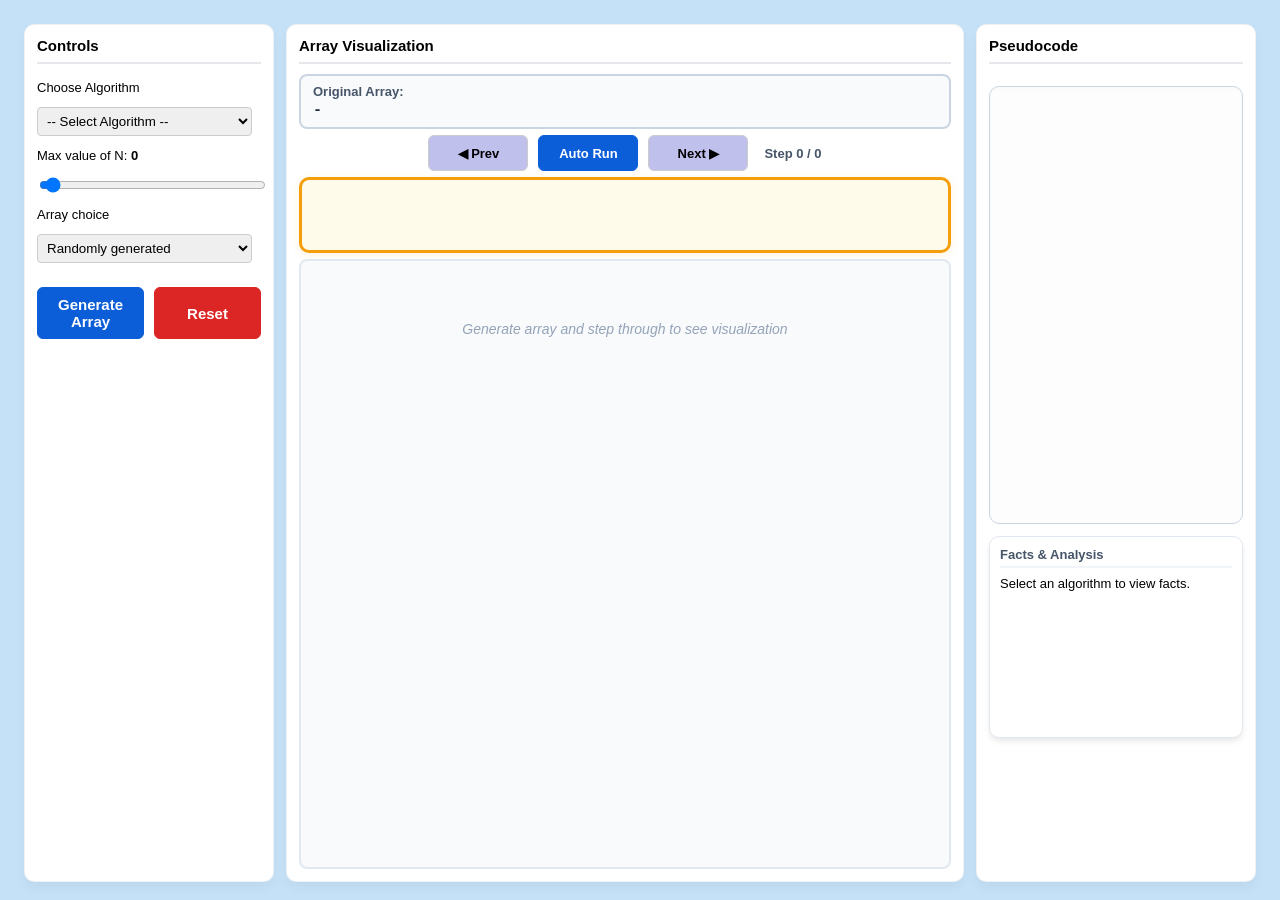
<file: simulation/index.html>
<!doctype html>
<html lang="en">

<head>
  <meta charset="utf-8" />
  <meta name="viewport" content="width=device-width,initial-scale=1" />
  <title>Divide & Conquer — Sorting Simulator</title>
  <link rel="stylesheet" href="css/main.css" />
</head>

<body class="with-bg advanced">
  <header>
    <h1></h1>
  </header>
  <main class="layout">
    <!-- LEFT -->
    <section class="panel left">
      <h2>Controls</h2>
      <label>Choose Algorithm</label>
      <select id="algoSelect">
        <option value="" disabled selected hidden>-- Select Algorithm --</option>
        <option value="merge">Merge Sort</option>
        <option value="quick">Quick Sort</option>
      </select>
      <label>Max value of N: <strong><span id="nValue">0</span></strong></label>
      <input type="range" id="nRange" min="0" max="20" value="0" />
      <label>Array choice</label>
      <select id="arrayType">
        <option value="random">Randomly generated</option>
        <option value="asc">Already sorted (ascending)</option>
        <option value="desc">Already sorted (descending)</option>
        <option value="custom">Custom Input</option>
      </select>
      <div id="customInputContainer" class="hidden">
        <label>Enter array numbers (max 20):</label>
        <input type="text" id="customArrayInput" placeholder="e.g., 10, 5, 8, 3" autocomplete="off" />
      </div>
      <div class="bottom-actions">
        <button id="runBtn" class="btn primary run-btn">Generate Array</button>
        <button id="resetBtn" class="btn danger run-btn">Reset</button>
      </div>
    </section>

    <!-- CENTER -->
    <section class="panel center">
      <h2>Array Visualization</h2>
      <div class="originalArrayBox">
        <h3>Original Array:</h3>
        <div id="originalArray" class="arrayDisplay">-</div>
      </div>
      <div class="btn-row">
        <button id="prevStep" class="btn step-btn">◀ Prev</button>
        <div class="autoRun-wrapper">
          <button id="autoRun" class="btn primary step-btn">Auto Run</button>
          <div id="speedMenu" class="speed-menu hidden">
            <button data-speed="1500">Slow</button>
            <button data-speed="800">Normal</button>
            <button data-speed="200">Fast</button>
          </div>
        </div>
        <button id="nextStep" class="btn step-btn">Next ▶</button>
        <span class="stepInfo">Step <span id="stepIndex">0</span> / <span id="stepTotal">0</span></span>
      </div>
      <!-- Operation detail -->
      <div id="opDetail" class="op-detail">
        <div id="opLabel" class="op-label"></div>
        <div id="opCells" class="op-cells"></div>
      </div>
      <!-- Tree -->
      <div id="treeContainer" class="tree-container">
        <div id="treeCanvas" class="tree-canvas">
          <div class="tree-placeholder">Generate array and step through to see visualization</div>
        </div>
      </div>
    </section>

    <!-- RIGHT -->
    <section class="panel right">
      <h2>Pseudocode</h2>
      <div id="pseudoContainer" class="pseudo-box"></div>
      <div class="facts">
        <h3>Facts & Analysis</h3>
        <div id="factsText">Choose algorithm and run to see facts.</div>
      </div>
    </section>
  </main>


  <script src="js/main.js"></script>
<script src="../assets/js/iframeResize.js"></script>
        
        </body>

</html>
</file>
<file: simulation/css/main.css>
:root {
  --bg: #eef7fb;
  --panel: #fff;
  --accent: #1d4ed8;
  --danger: #dc2626;
  --primary: #0b5ed7;
  --merge: #10b981;
  --split: #3b82f6
}

html,
body {
  height: 100%;
  margin: 0
}

body {
  font-family: Arial, sans-serif;
  font-size: 13px;
  background: #c4e1f7
}



header {
  padding: 10px;
  text-align: center
}

header h1 {
  margin: 0;
  font-size: 18px;
  font-weight: 700
}

.hidden {
  display: none !important
}

/* === LAYOUT === */
.layout {
  display: grid;
  grid-template-columns: 250px 1fr 280px;
  gap: 12px;
  padding: 4px 24px;
  box-sizing: border-box;
  height: calc(100vh - 60px)
}

.panel {
  background: var(--panel);
  border: 1px solid rgba(15, 23, 42, .06);
  box-shadow: 0 6px 12px rgba(15, 23, 42, .04);
  padding: 12px;
  border-radius: 10px;
  height: 100%;
  overflow: hidden;
  display: flex;
  flex-direction: column
}

.panel h2 {
  font-size: 15px;
  margin: 0 0 10px;
  padding-bottom: 8px;
  border-bottom: 2px solid #e5e7eb;
  flex-shrink: 0
}

/* LEFT */
.left label,
.left select {
  display: block;
  margin: 6px 0
}

.left select,
#nRange,
#arrayType,
#algoSelect,
#customArrayInput {
  width: 96%;
  padding: 5px;
  border-radius: 4px;
  border: 1px solid #ccc
}

.bottom-actions {
  margin-top: 18px;
  display: flex;
  gap: 10px
}

.run-btn {
  flex: 1;
  padding: 14px;
  font-size: 15px;
  font-weight: 700;
  border-radius: 10px;
  text-align: center
}

/* BUTTONS */
.btn {
  padding: 8px 10px;
  border-radius: 6px;
  border: 1px solid #ccc;
  background: #c0c0ed;
  cursor: pointer;
  font-weight: 600;
  transition: transform .2s, box-shadow .2s, filter .2s
}

.btn:hover {
  transform: translateY(-2px);
  box-shadow: 0 6px 14px rgba(0, 0, 0, .15);
  filter: brightness(1.05)
}

.btn:active {
  transform: translateY(0)
}

.btn.primary {
  background: var(--primary);
  color: #fff;
  border-color: var(--primary)
}

.btn.danger {
  background: var(--danger);
  color: #fff;
  border-color: var(--danger)
}

/* CENTER */
.center {
  min-height: 0
}

.originalArrayBox {
  background: #f8fafc;
  border: 2px solid #cbd5e1;
  border-radius: 8px;
  padding: 8px 12px;
  margin-bottom: 6px;
  flex-shrink: 0
}

.originalArrayBox h3 {
  margin: 0 0 3px;
  font-size: 13px;
  color: #475569
}

.arrayDisplay {
  font-size: 15px;
  font-weight: 600;
  color: #1e293b;
  font-family: 'Courier New', monospace
}

/* Tree heading (inside tree-container) */
.tree-heading {
  font-size: 16px;
  font-weight: 800;
  color: #1e293b;
  text-align: center;
  padding: 4px 0;
  /* Tightened */
  letter-spacing: 0.3px;
  border-bottom: 2px solid #e2e8f0;
  margin-bottom: 4px
    /* Tightened */
}

/* Button row - centered, equal width */
.btn-row {
  display: flex;
  align-items: center;
  justify-content: center;
  gap: 10px;
  margin-bottom: 6px;
  flex-shrink: 0
}

.step-btn {
  min-width: 100px;
  height: 36px;
  display: flex;
  align-items: center;
  justify-content: center;
  font-size: 13px;
  font-weight: 700
}

.stepInfo {
  font-weight: 700;
  font-size: 13px;
  color: #475569;
  white-space: nowrap;
  margin-left: 6px
}

.autoRun-wrapper {
  position: relative;
  display: inline-block
}

.speed-menu {
  position: absolute;
  top: 40px;
  left: 0;
  width: 100px;
  background: #fff;
  border: 1px solid #e5e7eb;
  border-radius: 8px;
  box-shadow: 0 6px 18px rgba(0, 0, 0, .15);
  display: flex;
  flex-direction: column;
  z-index: 100
}

.speed-menu button {
  padding: 8px;
  font-size: 13px;
  background: none;
  border: none;
  cursor: pointer;
  font-weight: 600;
  text-align: center
}

.speed-menu button:hover {
  background: #f1f5f9
}

.speed-menu button:first-child {
  border-radius: 8px 8px 0 0
}

.speed-menu button:last-child {
  border-radius: 0 0 8px 8px
}

/* OP DETAIL - yellow/gold prominent */
.op-detail {
  background: #fffbeb;
  border: 3px solid #f59e0b;
  border-radius: 10px;
  padding: 10px 14px;
  margin-bottom: 6px;
  flex-shrink: 0;
  min-height: 50px;
  box-shadow: 0 2px 8px rgba(245, 158, 11, .15)
}

.op-label {
  font-size: 14px;
  font-weight: 800;
  color: #92400e;
  margin-bottom: 8px;
  text-transform: uppercase;
  letter-spacing: .5px
}

.op-cells {
  display: flex;
  flex-wrap: wrap;
  align-items: flex-end;
  gap: 6px;
  font-family: 'Courier New', monospace
}

.op-cell-wrapper {
  display: inline-flex;
  flex-direction: column;
  align-items: center;
  gap: 2px
}

.op-cell-top-label {
  font-size: 13px;
  font-weight: 900;
  text-align: center;
  min-height: 14px;
  white-space: nowrap;
  color: #64748b;
  text-shadow: 0 0 1px currentColor;
}

.op-cell {
  display: inline-flex;
  align-items: center;
  justify-content: center;
  min-width: 34px;
  height: 34px;
  border: 2px solid #cbd5e1;
  border-radius: 5px;
  font-size: 15px;
  font-weight: 700;
  color: #1e293b;
  background: #fff
}

.op-cell.hl-pivot {
  border-color: #d97706;
  background: #fef3c7;
  color: #92400e;
  box-shadow: 0 0 0 2px rgba(217, 119, 6, .3)
}

.op-cell.hl-left {
  border-color: #2563eb;
  background: #dbeafe;
  color: #1e40af
}

.op-cell.hl-right {
  border-color: #059669;
  background: #d1fae5;
  color: #065f46
}

.op-cell.hl-swap {
  border-color: #dc2626;
  background: #fee2e2;
  color: #991b1b;
  box-shadow: 0 0 0 2px rgba(220, 38, 38, .3)
}

.op-cell.hl-compare {
  border-color: #f97316;
  background: #ffedd5;
  color: #9a3412
}

.op-cell.hl-placed {
  border-color: #059669;
  background: #d1fae5;
  color: #065f46
}

.op-cell.hl-dim {
  opacity: 0.4;
  border-style: dashed;
}

.op-separator {
  color: #64748b;
  font-size: 20px;
  font-weight: 800;
  margin: 0 6px;
  align-self: flex-end;
  padding-bottom: 6px
}

/* TREE */
.tree-container {
  flex: 1;
  overflow: auto;
  border: 2px solid #e2e8f0;
  border-radius: 8px;
  background: #f8fafc;
  min-height: 0
}

.tree-canvas {
  min-width: 100%;
  position: relative;
  padding: 8px 10px 16px;
  /* Tightened */
  box-sizing: border-box
}

.tree-level {
  display: flex;
  justify-content: center;
  gap: 20px;
  margin-bottom: 4px;
  position: relative;
  padding-right: 80px
}

.tree-node {
  display: inline-flex;
  border: 2px solid #94a3b8;
  border-radius: 6px;
  background: #fff;
  overflow: hidden;
  box-shadow: 0 2px 6px rgba(0, 0, 0, .06);
  transition: all .3s
}

.tree-node.active {
  border-color: var(--primary);
  box-shadow: 0 0 0 3px rgba(11, 94, 215, .25)
}

.tree-node.merged {
  border-color: var(--merge);
  box-shadow: 0 0 0 3px rgba(16, 185, 129, .2)
}

.tree-cell {
  min-width: 32px;
  padding: 6px 4px;
  text-align: center;
  font-family: 'Courier New', monospace;
  font-weight: 700;
  font-size: 14px;
  color: #1e293b;
  border-right: 1px solid #e2e8f0
}

.tree-cell:last-child {
  border-right: none
}

/* Arrows row - each pair wraps under its parent */
.tree-arrows-row {
  display: flex;
  justify-content: center;
  gap: 20px;
  margin: 2px 0;
  padding-right: 80px
}

.tree-arrow-pair {
  display: inline-flex;
  gap: 8px;
  justify-content: center;
  color: #94a3b8;
  font-size: 20px;
  font-weight: 400
}

/* Phase tags */
.phase-tag {
  position: absolute;
  right: 0;
  top: 50%;
  transform: translateY(-50%);
  font-size: 10px;
  font-weight: 800;
  text-transform: uppercase;
  letter-spacing: .5px;
  padding: 4px 6px;
  border-radius: 5px;
  min-width: 72px;
  text-align: center;
  white-space: nowrap
}

.phase-tag.ph-split {
  color: #2563eb;
  background: #dbeafe
}

.phase-tag.ph-partition {
  color: #7c3aed;
  background: #ede9fe
}

.phase-tag.ph-compare {
  color: #ea580c;
  background: #fff7ed
}

.phase-tag.ph-swap {
  color: #dc2626;
  background: #fef2f2
}

.phase-tag.ph-merge {
  color: #0d9488;
  background: #ccfbf1
}

.phase-tag.ph-sorted {
  color: #059669;
  background: #d1fae5
}

.phase-tag.ph-final {
  color: #047857;
  background: linear-gradient(135deg, #d1fae5, #a7f3d0);
  font-size: 11px;
  padding: 5px 10px;
  box-shadow: 0 2px 6px rgba(5, 150, 105, .2)
}

.tree-placeholder {
  display: flex;
  align-items: center;
  justify-content: center;
  min-height: 120px;
  color: #94a3b8;
  font-size: 14px;
  font-style: italic
}

/* RIGHT: PSEUDOCODE */
.right {
  min-height: 0;
  display: flex;
  flex-direction: column;
  gap: 12px;
}

.pseudo-box {
  flex: 2;
  /* Take more space */
  max-height: 420px;
  overflow-y: auto;
  overflow-x: auto;
  padding: 8px 12px;
  border-radius: 10px;
  border: 1.5px solid #cbd5e1;
  background: #fdfdfd;
  font-family: 'Consolas', 'Monaco', 'Courier New', monospace;
  font-size: 13px;
  /* Slightly larger for clarity */
  line-height: 1.5;
  color: #1e293b;
  box-shadow: inset 0 2px 4px rgba(0, 0, 0, 0.02);
}

/* Custom scrollbar for pseudo-box */
.pseudo-box::-webkit-scrollbar {
  width: 6px;
  height: 6px;
  /* For horizontal */
}

.pseudo-box::-webkit-scrollbar-track {
  background: #f1f5f9;
}

.pseudo-box::-webkit-scrollbar-thumb {
  background: #cbd5e1;
  border-radius: 10px;
}

.pseudo-line {
  display: flex;
  align-items: flex-start;
  position: relative;
  min-height: 1.4em;
  /* Fix for overlapping line numbers */
  padding: 1px 4px;
  border-radius: 4px;
  transition: all 0.2s ease;
}

.pseudo-line span.ln {
  min-width: 20px;
  text-align: right;
  padding-right: 12px;
  color: #94a3b8;
  font-size: 11px;
  font-weight: normal;
  flex-shrink: 0;
  user-select: none;
}

.pseudo-content {
  white-space: pre;
  /* Keep spaces exactly */
  font-size: 13px;
  color: #334155;
}

.pseudo-line.highlight {
  background: #fef9c3;
  /* Soft yellow highlight */
  color: #000;
  font-weight: 700;
  box-shadow: 3px 0 0 #f59e0b inset;
}

.pseudo-arrow {
  position: absolute;
  left: -8px;
  top: 1px;
  color: #f59e0b;
  font-size: 14px;
  display: none;
}

.pseudo-line.highlight .pseudo-arrow {
  display: inline;
}

/* Facts & Analysis - reduced and moved to bottom */
.facts {
  flex: 0 1 180px;
  /* Reduced fixed height */
  margin-top: 0;
  background: #fff;
  padding: 10px;
  border-radius: 10px;
  border: 1.5px solid #e2e8f0;
  overflow-y: auto;
  box-shadow: 0 4px 6px -1px rgba(0, 0, 0, 0.1);
}

.facts h3 {
  margin: 0 0 8px;
  font-size: 13px;
  font-weight: 800;
  color: #475569;
  border-bottom: 2px solid #f1f5f9;
  padding-bottom: 4px;
}



@media(max-width:1000px) {
  .layout {
    grid-template-columns: 1fr;
    height: auto
  }

  .panel {
    height: auto;
    max-height: 80vh
  }

  .graph-modal {
    width: 95%
  }
}
</file>
<file: experiment/simulation/css/main.css>
:root {
  --bg: #eef7fb;
  --panel: #fff;
  --accent: #1d4ed8;
  --danger: #dc2626;
  --primary: #0b5ed7;
  --merge: #10b981;
  --split: #3b82f6
}

html,
body {
  height: 100%;
  margin: 0
}

body {
  font-family: Arial, sans-serif;
  font-size: 13px;
  background: #c4e1f7
}



header {
  padding: 10px;
  text-align: center
}

header h1 {
  margin: 0;
  font-size: 18px;
  font-weight: 700
}

.hidden {
  display: none !important
}

/* === LAYOUT === */
.layout {
  display: grid;
  grid-template-columns: 250px 1fr 280px;
  gap: 12px;
  padding: 4px 24px;
  box-sizing: border-box;
  height: calc(100vh - 60px)
}

.panel {
  background: var(--panel);
  border: 1px solid rgba(15, 23, 42, .06);
  box-shadow: 0 6px 12px rgba(15, 23, 42, .04);
  padding: 12px;
  border-radius: 10px;
  height: 100%;
  overflow: hidden;
  display: flex;
  flex-direction: column
}

.panel h2 {
  font-size: 15px;
  margin: 0 0 10px;
  padding-bottom: 8px;
  border-bottom: 2px solid #e5e7eb;
  flex-shrink: 0
}

/* LEFT */
.left label,
.left select {
  display: block;
  margin: 6px 0
}

.left select,
#nRange,
#arrayType,
#algoSelect,
#customArrayInput {
  width: 96%;
  padding: 5px;
  border-radius: 4px;
  border: 1px solid #ccc
}

.bottom-actions {
  margin-top: 18px;
  display: flex;
  gap: 10px
}

.run-btn {
  flex: 1;
  padding: 14px;
  font-size: 15px;
  font-weight: 700;
  border-radius: 10px;
  text-align: center
}

/* BUTTONS */
.btn {
  padding: 8px 10px;
  border-radius: 6px;
  border: 1px solid #ccc;
  background: #c0c0ed;
  cursor: pointer;
  font-weight: 600;
  transition: transform .2s, box-shadow .2s, filter .2s
}

.btn:hover {
  transform: translateY(-2px);
  box-shadow: 0 6px 14px rgba(0, 0, 0, .15);
  filter: brightness(1.05)
}

.btn:active {
  transform: translateY(0)
}

.btn.primary {
  background: var(--primary);
  color: #fff;
  border-color: var(--primary)
}

.btn.danger {
  background: var(--danger);
  color: #fff;
  border-color: var(--danger)
}

/* CENTER */
.center {
  min-height: 0
}

.originalArrayBox {
  background: #f8fafc;
  border: 2px solid #cbd5e1;
  border-radius: 8px;
  padding: 8px 12px;
  margin-bottom: 6px;
  flex-shrink: 0
}

.originalArrayBox h3 {
  margin: 0 0 3px;
  font-size: 13px;
  color: #475569
}

.arrayDisplay {
  font-size: 15px;
  font-weight: 600;
  color: #1e293b;
  font-family: 'Courier New', monospace
}

/* Tree heading (inside tree-container) */
.tree-heading {
  font-size: 16px;
  font-weight: 800;
  color: #1e293b;
  text-align: center;
  padding: 4px 0;
  /* Tightened */
  letter-spacing: 0.3px;
  border-bottom: 2px solid #e2e8f0;
  margin-bottom: 4px
    /* Tightened */
}

/* Button row - centered, equal width */
.btn-row {
  display: flex;
  align-items: center;
  justify-content: center;
  gap: 10px;
  margin-bottom: 6px;
  flex-shrink: 0
}

.step-btn {
  min-width: 100px;
  height: 36px;
  display: flex;
  align-items: center;
  justify-content: center;
  font-size: 13px;
  font-weight: 700
}

.stepInfo {
  font-weight: 700;
  font-size: 13px;
  color: #475569;
  white-space: nowrap;
  margin-left: 6px
}

.autoRun-wrapper {
  position: relative;
  display: inline-block
}

.speed-menu {
  position: absolute;
  top: 40px;
  left: 0;
  width: 100px;
  background: #fff;
  border: 1px solid #e5e7eb;
  border-radius: 8px;
  box-shadow: 0 6px 18px rgba(0, 0, 0, .15);
  display: flex;
  flex-direction: column;
  z-index: 100
}

.speed-menu button {
  padding: 8px;
  font-size: 13px;
  background: none;
  border: none;
  cursor: pointer;
  font-weight: 600;
  text-align: center
}

.speed-menu button:hover {
  background: #f1f5f9
}

.speed-menu button:first-child {
  border-radius: 8px 8px 0 0
}

.speed-menu button:last-child {
  border-radius: 0 0 8px 8px
}

/* OP DETAIL - yellow/gold prominent */
.op-detail {
  background: #fffbeb;
  border: 3px solid #f59e0b;
  border-radius: 10px;
  padding: 10px 14px;
  margin-bottom: 6px;
  flex-shrink: 0;
  min-height: 50px;
  box-shadow: 0 2px 8px rgba(245, 158, 11, .15)
}

.op-label {
  font-size: 14px;
  font-weight: 800;
  color: #92400e;
  margin-bottom: 8px;
  text-transform: uppercase;
  letter-spacing: .5px
}

.op-cells {
  display: flex;
  flex-wrap: wrap;
  align-items: flex-end;
  gap: 6px;
  font-family: 'Courier New', monospace
}

.op-cell-wrapper {
  display: inline-flex;
  flex-direction: column;
  align-items: center;
  gap: 2px
}

.op-cell-top-label {
  font-size: 13px;
  font-weight: 900;
  text-align: center;
  min-height: 14px;
  white-space: nowrap;
  color: #64748b;
  text-shadow: 0 0 1px currentColor;
}

.op-cell {
  display: inline-flex;
  align-items: center;
  justify-content: center;
  min-width: 34px;
  height: 34px;
  border: 2px solid #cbd5e1;
  border-radius: 5px;
  font-size: 15px;
  font-weight: 700;
  color: #1e293b;
  background: #fff
}

.op-cell.hl-pivot {
  border-color: #d97706;
  background: #fef3c7;
  color: #92400e;
  box-shadow: 0 0 0 2px rgba(217, 119, 6, .3)
}

.op-cell.hl-left {
  border-color: #2563eb;
  background: #dbeafe;
  color: #1e40af
}

.op-cell.hl-right {
  border-color: #059669;
  background: #d1fae5;
  color: #065f46
}

.op-cell.hl-swap {
  border-color: #dc2626;
  background: #fee2e2;
  color: #991b1b;
  box-shadow: 0 0 0 2px rgba(220, 38, 38, .3)
}

.op-cell.hl-compare {
  border-color: #f97316;
  background: #ffedd5;
  color: #9a3412
}

.op-cell.hl-placed {
  border-color: #059669;
  background: #d1fae5;
  color: #065f46
}

.op-cell.hl-dim {
  opacity: 0.4;
  border-style: dashed;
}

.op-separator {
  color: #64748b;
  font-size: 20px;
  font-weight: 800;
  margin: 0 6px;
  align-self: flex-end;
  padding-bottom: 6px
}

/* TREE */
.tree-container {
  flex: 1;
  overflow: auto;
  border: 2px solid #e2e8f0;
  border-radius: 8px;
  background: #f8fafc;
  min-height: 0
}

.tree-canvas {
  min-width: 100%;
  position: relative;
  padding: 8px 10px 16px;
  /* Tightened */
  box-sizing: border-box
}

.tree-level {
  display: flex;
  justify-content: center;
  gap: 20px;
  margin-bottom: 4px;
  position: relative;
  padding-right: 80px
}

.tree-node {
  display: inline-flex;
  border: 2px solid #94a3b8;
  border-radius: 6px;
  background: #fff;
  overflow: hidden;
  box-shadow: 0 2px 6px rgba(0, 0, 0, .06);
  transition: all .3s
}

.tree-node.active {
  border-color: var(--primary);
  box-shadow: 0 0 0 3px rgba(11, 94, 215, .25)
}

.tree-node.merged {
  border-color: var(--merge);
  box-shadow: 0 0 0 3px rgba(16, 185, 129, .2)
}

.tree-cell {
  min-width: 32px;
  padding: 6px 4px;
  text-align: center;
  font-family: 'Courier New', monospace;
  font-weight: 700;
  font-size: 14px;
  color: #1e293b;
  border-right: 1px solid #e2e8f0
}

.tree-cell:last-child {
  border-right: none
}

/* Arrows row - each pair wraps under its parent */
.tree-arrows-row {
  display: flex;
  justify-content: center;
  gap: 20px;
  margin: 2px 0;
  padding-right: 80px
}

.tree-arrow-pair {
  display: inline-flex;
  gap: 8px;
  justify-content: center;
  color: #94a3b8;
  font-size: 20px;
  font-weight: 400
}

/* Phase tags */
.phase-tag {
  position: absolute;
  right: 0;
  top: 50%;
  transform: translateY(-50%);
  font-size: 10px;
  font-weight: 800;
  text-transform: uppercase;
  letter-spacing: .5px;
  padding: 4px 6px;
  border-radius: 5px;
  min-width: 72px;
  text-align: center;
  white-space: nowrap
}

.phase-tag.ph-split {
  color: #2563eb;
  background: #dbeafe
}

.phase-tag.ph-partition {
  color: #7c3aed;
  background: #ede9fe
}

.phase-tag.ph-compare {
  color: #ea580c;
  background: #fff7ed
}

.phase-tag.ph-swap {
  color: #dc2626;
  background: #fef2f2
}

.phase-tag.ph-merge {
  color: #0d9488;
  background: #ccfbf1
}

.phase-tag.ph-sorted {
  color: #059669;
  background: #d1fae5
}

.phase-tag.ph-final {
  color: #047857;
  background: linear-gradient(135deg, #d1fae5, #a7f3d0);
  font-size: 11px;
  padding: 5px 10px;
  box-shadow: 0 2px 6px rgba(5, 150, 105, .2)
}

.tree-placeholder {
  display: flex;
  align-items: center;
  justify-content: center;
  min-height: 120px;
  color: #94a3b8;
  font-size: 14px;
  font-style: italic
}

/* RIGHT: PSEUDOCODE */
.right {
  min-height: 0;
  display: flex;
  flex-direction: column;
  gap: 12px;
}

.pseudo-box {
  flex: 2;
  /* Take more space */
  max-height: 420px;
  overflow-y: auto;
  overflow-x: auto;
  padding: 8px 12px;
  border-radius: 10px;
  border: 1.5px solid #cbd5e1;
  background: #fdfdfd;
  font-family: 'Consolas', 'Monaco', 'Courier New', monospace;
  font-size: 13px;
  /* Slightly larger for clarity */
  line-height: 1.5;
  color: #1e293b;
  box-shadow: inset 0 2px 4px rgba(0, 0, 0, 0.02);
}

/* Custom scrollbar for pseudo-box */
.pseudo-box::-webkit-scrollbar {
  width: 6px;
  height: 6px;
  /* For horizontal */
}

.pseudo-box::-webkit-scrollbar-track {
  background: #f1f5f9;
}

.pseudo-box::-webkit-scrollbar-thumb {
  background: #cbd5e1;
  border-radius: 10px;
}

.pseudo-line {
  display: flex;
  align-items: flex-start;
  position: relative;
  min-height: 1.4em;
  /* Fix for overlapping line numbers */
  padding: 1px 4px;
  border-radius: 4px;
  transition: all 0.2s ease;
}

.pseudo-line span.ln {
  min-width: 20px;
  text-align: right;
  padding-right: 12px;
  color: #94a3b8;
  font-size: 11px;
  font-weight: normal;
  flex-shrink: 0;
  user-select: none;
}

.pseudo-content {
  white-space: pre;
  /* Keep spaces exactly */
  font-size: 13px;
  color: #334155;
}

.pseudo-line.highlight {
  background: #fef9c3;
  /* Soft yellow highlight */
  color: #000;
  font-weight: 700;
  box-shadow: 3px 0 0 #f59e0b inset;
}

.pseudo-arrow {
  position: absolute;
  left: -8px;
  top: 1px;
  color: #f59e0b;
  font-size: 14px;
  display: none;
}

.pseudo-line.highlight .pseudo-arrow {
  display: inline;
}

/* Facts & Analysis - reduced and moved to bottom */
.facts {
  flex: 0 1 180px;
  /* Reduced fixed height */
  margin-top: 0;
  background: #fff;
  padding: 10px;
  border-radius: 10px;
  border: 1.5px solid #e2e8f0;
  overflow-y: auto;
  box-shadow: 0 4px 6px -1px rgba(0, 0, 0, 0.1);
}

.facts h3 {
  margin: 0 0 8px;
  font-size: 13px;
  font-weight: 800;
  color: #475569;
  border-bottom: 2px solid #f1f5f9;
  padding-bottom: 4px;
}



@media(max-width:1000px) {
  .layout {
    grid-template-columns: 1fr;
    height: auto
  }

  .panel {
    height: auto;
    max-height: 80vh
  }

  .graph-modal {
    width: 95%
  }
}
</file>
